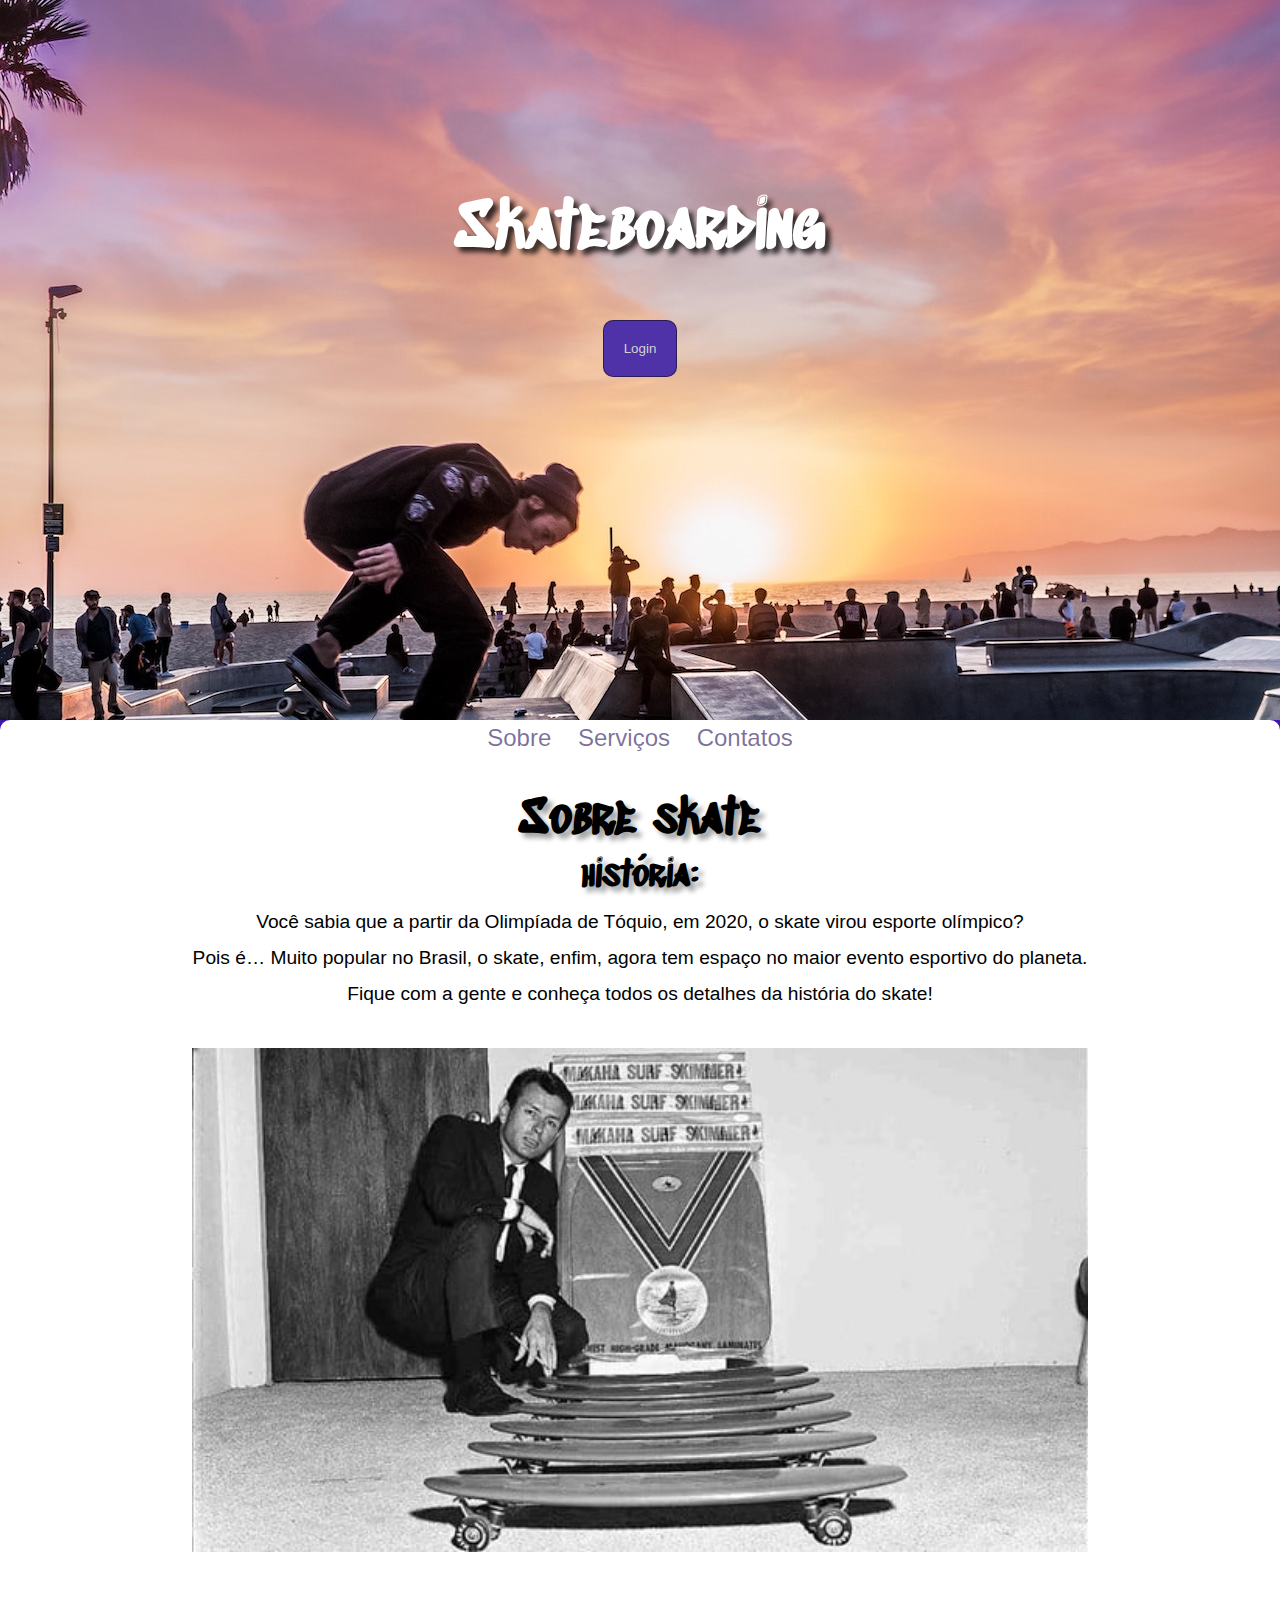
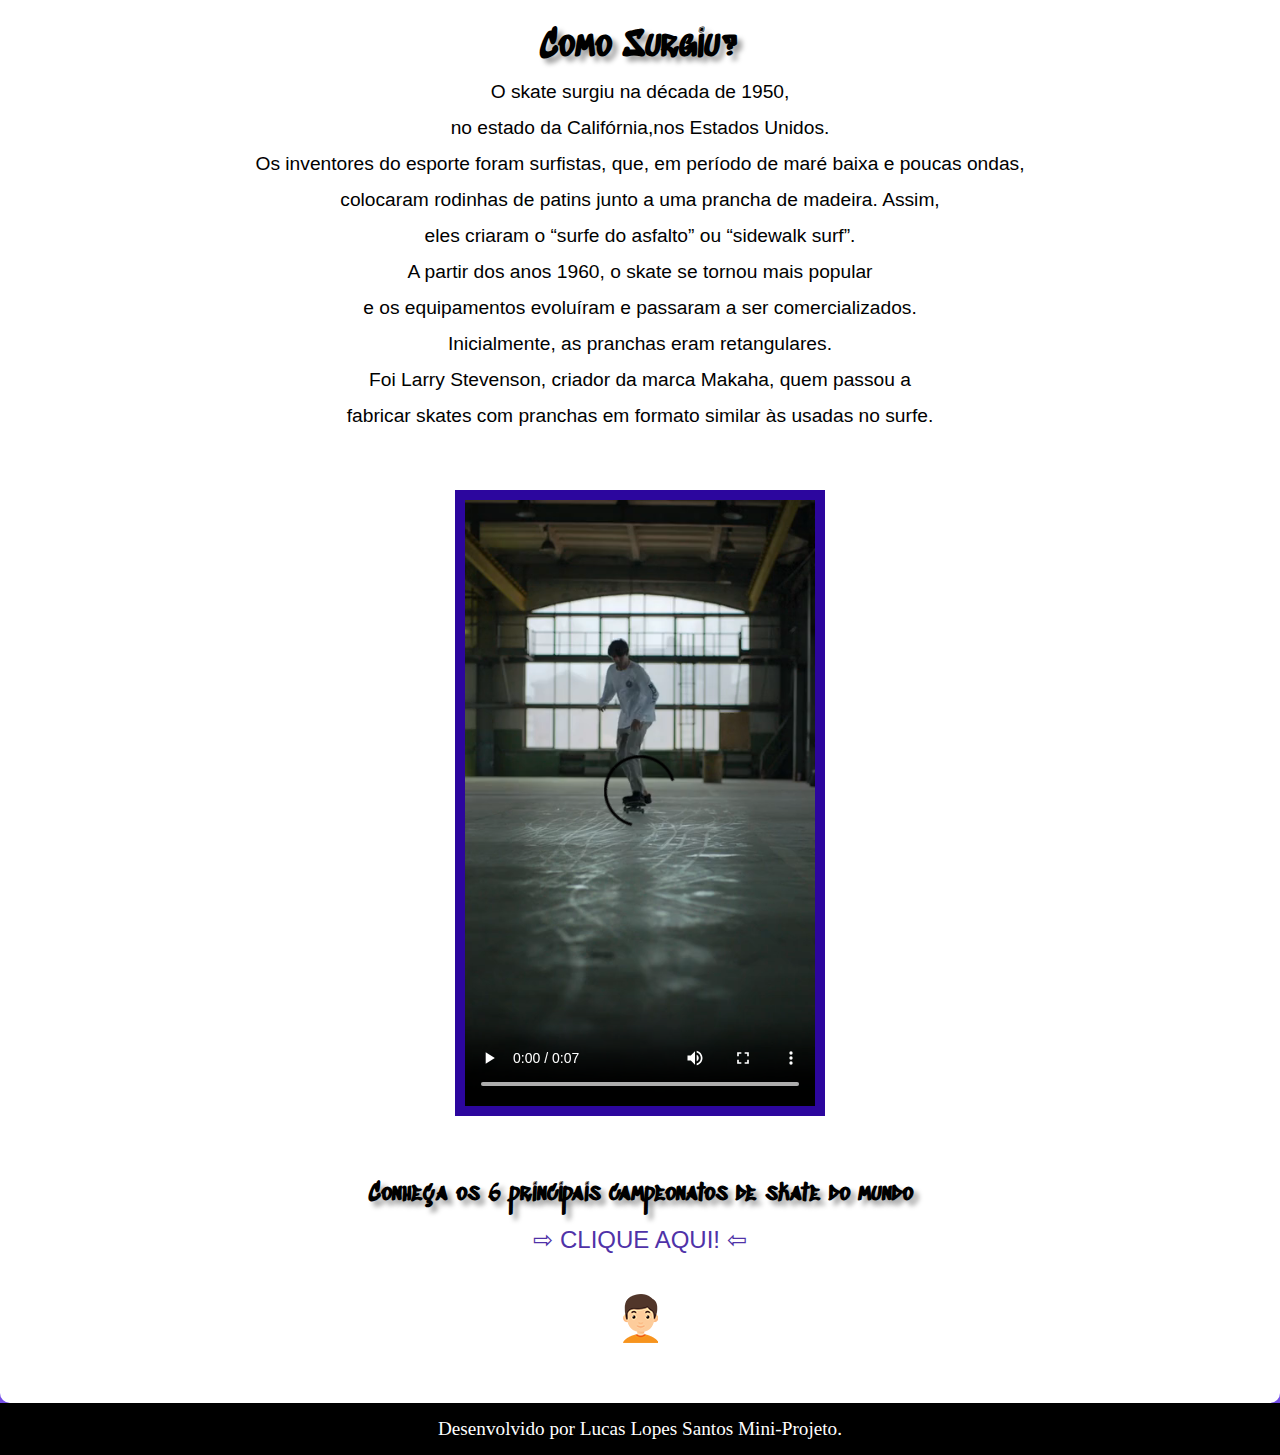
<file: index.html>
<!DOCTYPE html>
<html lang="pt-br">
<head>
    <meta charset="UTF-8">
    <meta name="viewport" content="width=device-width, initial-scale=1.0">
    <link rel="shortcut icon" href="imgs/logo.png" type="image/x-icon">
    <link rel="stylesheet" href="style.css">
    <title>Projeto</title>
</head>
<body>
    
    <header>
        <div class="alinhar">
            <form action="login.html">
                <h1 class="h1">Skateboarding</h1>
                <label for="ilog"></label>
                <input type="submit" value="Login" name="log" id="ilog">
            </form>
        </div>

        
    </header>
    <main>
        <section class="conteudo">
            <article>
                <nav><a href="#">Sobre</a>
                    <a href="#">Serviços</a>
                    <a href="#">Contatos</a>
                </nav>
                <br>
                <h1 class="fort">Sobre skate</h1>
                <h2>história:</h2>
              
                    <p>
                        Você sabia que a partir da Olimpíada de Tóquio, em 2020, o skate virou esporte olímpico?<br>
                            Pois é… Muito popular no Brasil, o skate, enfim, agora tem espaço no maior evento esportivo do planeta.<br>
  
</p>
                    
<p>Fique com a gente e conheça todos os detalhes da história do skate!<br></p>
                        
 <br>                      
               
                <img src="imgs/larry-stevenson-skate.jpg" alt="image" width="70%">
                <br>
                <br>
                        <article class="conteudo2">
                            <h2>Como Surgiu?</h2>
                             <p>O skate surgiu na década de 1950, <br>no estado da Califórnia,nos Estados Unidos. </p> 
                             <p>Os inventores do esporte foram surfistas, que, em período de maré baixa e poucas ondas, <br>colocaram rodinhas de patins junto a uma prancha de madeira. Assim,<br> eles criaram o “surfe do asfalto” ou “sidewalk surf”.</p>  
                             <p>A partir dos anos 1960, o skate se tornou mais popular <br>e os equipamentos evoluíram e passaram a ser comercializados. </p>   
                             <p>Inicialmente, as pranchas eram retangulares. <br>Foi Larry Stevenson, criador da marca Makaha, quem passou a <br>fabricar skates com pranchas em formato similar às usadas no surfe.
                            
                             </p>
                        </article>
                   
                    <br>
                   <div class="vid">
                       <video controls width="350px">
                        <source src="midia/skatevideo.mp4" type="video/mp4">
                       </video>
                   </div>

                  

                    
               
            </article>

        </section>
        <section class="infos">
            <aside>
                <h3>Conheça os 6 principais campeonatos de skate do mundo </h3>
                <a href="https://www.esportelandia.com.br/skate/campeonatos-de-skate/" target="_blank">⇨ CLIQUE AQUI! ⇦</a>
                <br>
                <br>
                        <img src="imgs/test3.png" alt="img npc" >
            </aside>
        </section>
    </main>
    <footer>
        Desenvolvido por <a href="https://github.com/LucasLopes2" target="_blank">Lucas Lopes Santos</a> Mini-Projeto.
    </footer>
</body>
</html>
</file>
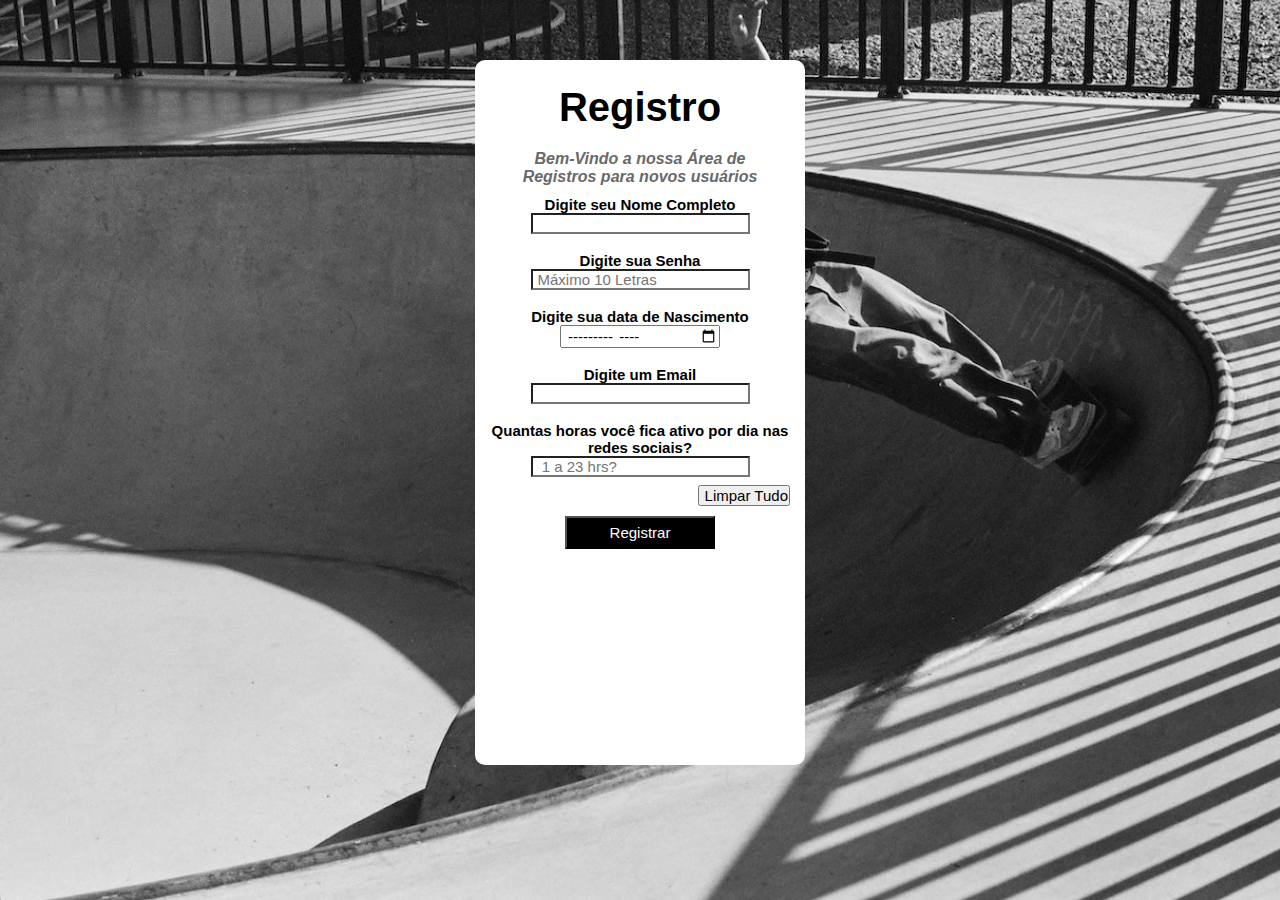
<file: cadastro.html>
<!DOCTYPE html>
<html lang="pt-br">
<head>
    <meta charset="UTF-8">
    <meta name="viewport" content="width=device-width, initial-scale=1.0">
    <link rel="stylesheet" href="cadastro/cadastro.css">
    <title>Cadastro</title>
</head>
<body>
    <div class="conteudo">
        <form action="index.html" autocomplete="on">
            <div class="title">
                <h1>Registro</h1>
            </div>
            <div class="texto">
                <p>Bem-Vindo a nossa Área de Registros para novos usuários</p>
            </div>
            <div class="cadastramento">
                <label for="nome">Digite seu Nome Completo</label>
                <input type="text" name="nome" id="nome">
            </div>
            <br>
            <div class="senha">
                <label for="senha">Digite sua Senha</label>
                <input type="password" name="senha" id="senha" maxlength="15" placeholder="Máximo 10 Letras">
            </div>
            <br>
            <div class="data">
                <label for="data">Digite sua data de Nascimento</label>
                <input type="month">
            </div>
            <br>
            <div class="email">
                <label for="imail">Digite um Email</label>
                <input type="email" name="iamil" id="imail" placeholder="">
            </div>
            <br>
            <div class="horas">
                <label for="horas">Quantas horas você fica ativo por dia nas redes sociais?</label>
                <input type="number" name="horas" id="horas" placeholder=" 1 a 23 hrs?" max="23" min="1">
            </div>
            <br>
            <div class="clear">
                <input type="reset" value="Limpar Tudo">
            </div>
            <div class="btn">
                <input type="button" value="Registrar">
            </div>
           
    </div>
</body>
</html>
</file>
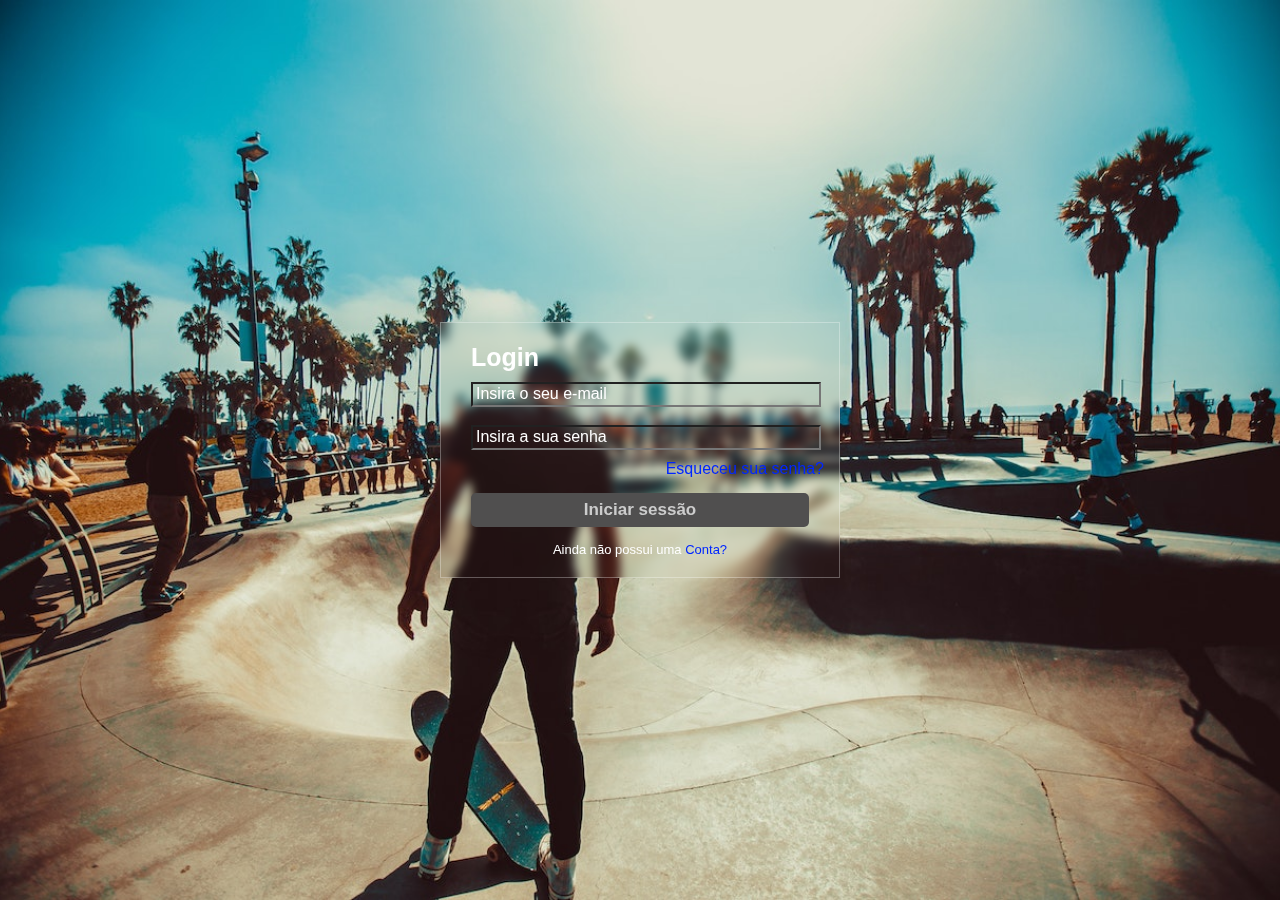
<file: login.html>
<!DOCTYPE html>
<html lang="PT-BR">
<head>
    <meta charset="UTF-8">
    <meta name="viewport" content="width=device-width, initial-scale=1.0">
    <link rel="shortcut icon" href="imgs/logo.png" type="image/x-icon">
    <link rel="stylesheet" href="estilos/estilo.css">
    <title>Login</title>
</head>
<body>
  <div class="header">
    <h1 class="texth1">Login</h1>
    
    <form method="POST">
        <label for="usuario"></label>
        <input type="text" name="usuario" id="usuario"  required minlength="10" autocomplete="off" placeholder="Insira o seu e-mail">
        <br>
        <br>
        <label for="senha"></label>
        <input type="password" name="senha" id="senha" required minlength="5" placeholder="Insira a sua senha">
        <p class="esqueceu">
            <a href="#">Esqueceu sua senha?</a>
        </p>

       <div class="butao"><button>Iniciar sessão</button></div>
    </form>
    <div class="criar">
      Ainda não possui uma <a href="cadastro.html">Conta?</a>
     </div>
  </div>

</body>
</html>
</file>
<file: style.css>
@charset "utf-8";
@import url('https://fonts.googleapis.com/css2?family=Dancing+Script:wght@500&family=Satisfy&display=swap');
@import url('https://fonts.googleapis.com/css2?family=Dancing+Script:wght@500&family=Satisfy&family=Sedgwick+Ave+Display&display=swap');

body, html {
    overflow-x: hidden !important;
    background-image: linear-gradient(to bottom, #2C069E, #754FE8);
    }
    
main{
    margin: auto;
    text-align: center;
    width: 100%;
    font: bolder;
    font-size: 1.5em;
    font-family:Arial, Helvetica, sans-serif;
    line-height: 1.5em;
    background-color: white;
    
    border-radius: 10px;
  
}
*{
    padding: 0px;
    margin: 0px;
} 

header{
    background-image: url(imgs/pexels-cameron-casey-1152854.jpg);
    background-position: center center;
    height: 80vh;
   text-align: center;
   background-size: cover;
   background-attachment: fixed;
}
p{
    font-size: 0.8em;
}
.alinhar {
    font-family: 'Dancing Script', cursive;
    color: white;
    font-size: 2em;
  text-align: center;
    position: relative;
  top:180px;
}
#ilog{
   
    color: rgb(212, 209, 209);
   margin: 40px; 
   background-color: #4f32a8;
   padding: 20px;
   border: 1px solid rgba(0, 0, 0, 0.459);
   border-radius: 10px;
}
#ilog:hover{
    background-color: #1b0950;
    transition-duration: 0.6s;
 }
.fort{
    font-size: 2em;
}
.h1{
    font-weight: bolder;
    text-shadow: 5px 5px 5px rgba(0, 0, 0, 0.747);
}
h3{
    font-size: 1em;
}
.ban{
   text-align: right;
position: relative;
bottom: 70px;
left: 150px;
   
}
.icon{
    text-align: left;
    padding: 10px;
}
  h2, h1 ,h3{
    text-shadow: 5px 5px 5px rgba(0, 0, 0, 0.363);
    padding:10px;
    font-family: 'Sedgwick Ave Display', cursive;;
 }
.vid{
    background-color: #2C069E;
    width: 350px;
    margin: auto;
    padding: 10px 10px 0px 10px;
}
aside{

    padding: 50px;
}
aside a{
    text-decoration: none;
    font-size: 1em;
    color: #4f32a8;
}
aside a:hover{
    color: #1b0950;
    text-decoration: underline;
}
nav a{
    font-size: 1em;
    text-decoration: none;
    color: #16034f91;
    padding: 10px;
}
nav a:hover{
    text-decoration: underline;
    color: #2C069E;
}
footer{
    padding: 15px;
    background-color: black;
    color: white;
    text-align: center;
    font-size: 1.2em;
}
footer a{
    color: white;
    text-decoration: none;
}
footer a:hover{
    text-decoration: underline;
    color: #2C069E;
}
.conteudo2{
    padding: 20px;
    columns: auto;
    
}
</file>
<file: cadastro/cadastro.css>
@charset "utf-8";
*{
    padding: 0px;
    margin: 0px;
    font-family: Arial, Helvetica, sans-serif;
}
input{
    color: black;
    font-size: 15px;
    padding-left: 5px;
}
body{
    text-align: center;
    background-image: url(../imgs/fund.jpg);
    background-size: cover;
    background-attachment: fixed;
    background-repeat: no-repeat;
    background-position: top left;
    padding: 60px;
}
.conteudo{
    margin: auto;
    background-color: white;
    height:  75vh;
    width: 300px;    border-radius: 10px;
    padding: 15px;
}
.title{
    padding: 10px;
    font-size: 20px;

}
.texto{
    padding: 10px;
    font-weight: 600;
    font-style: oblique;
    font-size: 16px;
    color: dimgrey;
}
.cadastramento{
   font-size: 15px;
   font-weight: bolder;
}
#nome{
   background: white;
    width: 70%;
}
.senha{
    font-size: 15px;
    font-weight: bolder;    
    margin: auto;
}
#senha{
    background: white;
    width: 70%;

}
.data{
    font-size: 15px;
    font-weight: bolder; 
}
.email{
    font-size: 15px;
    font-weight: bolder; 
}
#imail{
    background:white;
    width: 70%;
}
.horas{
    font-size: 15px;
    font-weight: bolder; 
}
#horas{
    background: white;
    width: 70%;
}

.clear{
    text-align: right;
    position: relative;
    bottom: 10px;
    font-size: 15px;
}
.btn input{
    padding:6px;
    width: 50%;
    background-color: black;
    color: white; 
}
.btn input:hover{
    background-color: rgba(0, 0, 0, 0.733);
}
</file>
<file: estilos/estilo.css>
@charset "utf-8";
*{
    margin: 0;
    padding: 0;
    outline: 0;
    text-decoration: none;
    box-sizing: border-box;
    font-family: Arial, Helvetica, sans-serif;
}
body{
    background: #313131;
    justify-content: center;
    align-items: center;
    min-height: 100vh;
    display: flex;
    background-image: url(../imgs/pexels-garon-piceli-1785687.jpg);
    background-size: cover;
    background-repeat: no-repeat;
    background-attachment: fixed;
    background-position: bottom center;
}
.header{
    
    width: 400px;
    padding: 20px 30px;
    backdrop-filter: blur(5px);
    border: 1px solid rgba(255, 255, 255, 0.3);
}
.header .texth1{
    color: white;
    font-size: 25px;
    font-weight: 600;
    padding-bottom: 10px;
}  
.header label{
    color: white;
    display: flex;
    flex-direction: column;

}
.header input{
    background:transparent;
    width: 350px;
    padding: 3px;
}

::placeholder{
    color: white;
    font-size: 16px;
}
.esqueceu a{
    left: 25px;
    position: relative;
    margin: 10px;
    justify-content: right;
   display: flex;
    color: rgb(0, 38, 255)
}
.esqueceu a:hover{
 color: indigo;
 text-decoration: underline;
}
.criar {
    color: white;
    font-size: 13px;
    text-align: center;
}
.criar a{
    color: rgb(0, 38, 255)
}
.criar a:hover{
    color: indigo;
    text-decoration: underline;
}
div.butao{
   display: flex;
   margin: 15px 0;
   flex-direction: column;
}
div.butao button{
    color: #ccc;
    font-size: 17px;
    border: none;
    padding: 7px 10px;
    font-weight: 600;
    background: rgb(80, 79, 79);
    border-radius: 5px;
    transition: all .3s ease;
}
div.butao button:hover{
    background: #313131;
}   
input{
    color: white;
}
</file>
